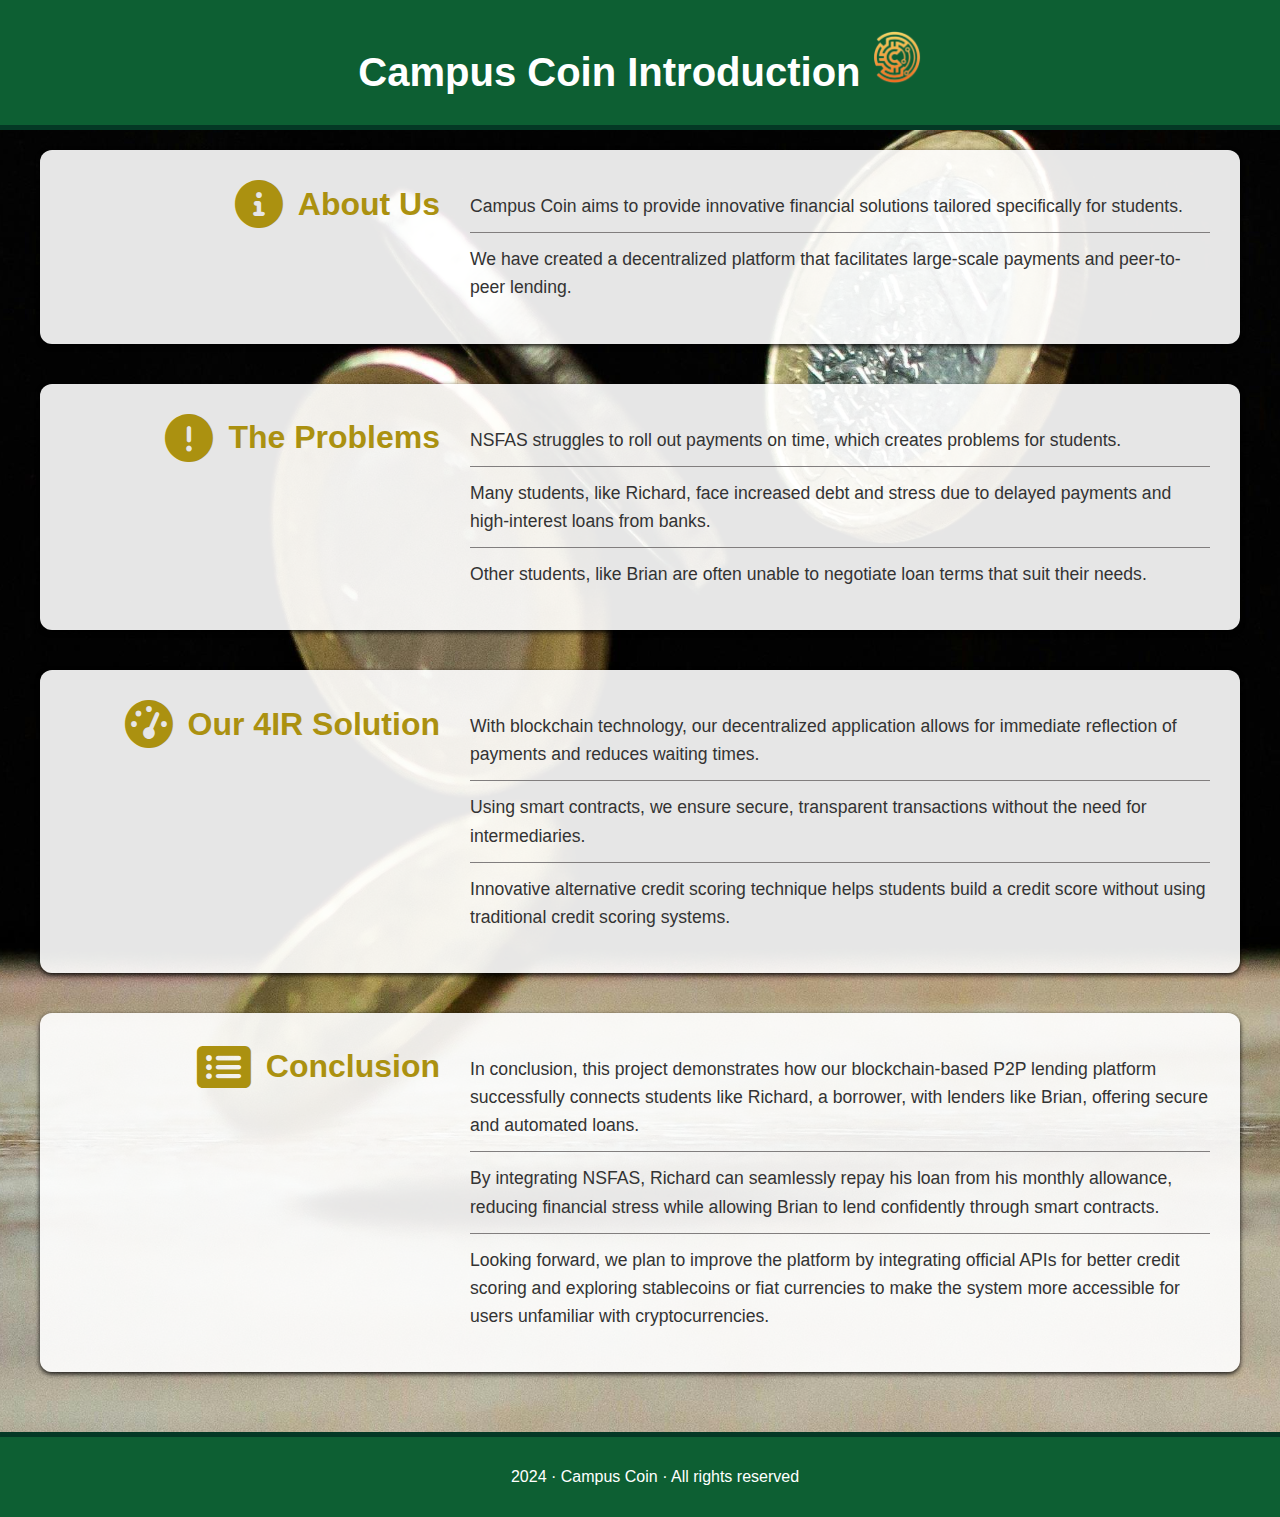
<file: index.html>
<!DOCTYPE html>
<html lang="en">

<head>
    <meta charset="UTF-8">
    <meta name="viewport" content="width=device-width, initial-scale=1.0">
    <title>Campus Coin</title>
    <link rel="stylesheet" href="style.css">
    <link rel="stylesheet" href="https://cdnjs.cloudflare.com/ajax/libs/font-awesome/6.0.0-beta3/css/all.min.css">
</head>

<body>
    <header>
        <h1>Campus Coin Introduction <img src="logo.png" alt="logo" class="logo-icon" width="50"></h1>
    </header>
    <main>
        <section class="grid-container">
            <div class="grid-item heading">
                <h2><i class="fas fa-info-circle"></i> About Us</h2>
            </div>
            <div class="grid-item content">
                <ul>
                    <li>Campus Coin aims to provide innovative financial solutions tailored specifically for students.</li>
                    <li>We have created a decentralized platform that facilitates large-scale payments and peer-to-peer lending.</li>
                    <!-- <li>We leverage blockchain technology to create a decentralized platform that facilitates large-scale payments and peer-to-peer lending.</li> -->
                </ul>
            </div>
        </section>

        <section class="grid-container">
            <div class="grid-item heading">
                <h2><i class="fas fa-exclamation-circle"></i> The Problems</h2>
            </div>
            <div class="grid-item content">
                <ul>
                    <li>NSFAS struggles to roll out payments on time, which creates problems for students.</li>
                    <li>Many students, like Richard, face increased debt and stress due to delayed payments and high-interest loans from banks.</li>
                    <li>Other students, like Brian are often unable to negotiate loan terms that suit their needs.</li>
                </ul>
            </div>
        </section>

        <section class="grid-container">
            <div class="grid-item heading">
                <h2><i class="fas fa-tachometer-alt"></i> Our 4IR Solution</h2>
            </div>
            <div class="grid-item content">
                <ul>
                    <li>With blockchain technology, our decentralized application allows for immediate reflection of payments and reduces waiting times.</li>
                    <li>Using smart contracts, we ensure secure, transparent transactions without the need for intermediaries.</li>
                    <li>Innovative alternative credit scoring technique helps students build a credit score without using traditional credit scoring systems.</li>
                    <!-- <li>Students can borrow and lend based on their terms, increasing financial autonomy.</li> -->
                </ul>
            </div>
        </section>

        <!-- <section class="grid-container">
            <div class="grid-item heading">
                <h2><i class="fas fa-star"></i> Core Benefits of the App</h2>
            </div>
            <div class="grid-item content">
                <ul>
                    <li><i class="fas fa-check-circle"></i> <strong>Decentralisation</strong> - Eliminates middlemen, reducing costs.</li>
                    <li><i class="fas fa-lock"></i> <strong>Trust and Transparency</strong> - Transactions are publicly recorded, reducing fraud risk.</li>
                </ul>
            </div>
        </section> -->

        <section class="grid-container">
            <div class="grid-item heading">
                <h2><i class="fas fa-list-alt"></i> Conclusion</h2>
            </div>
            <div class="grid-item content">
                <ul>
                    <li>In conclusion, this project demonstrates how our blockchain-based P2P lending platform successfully connects students like Richard, a borrower, with lenders like Brian, offering secure and automated loans.</li> 
                    <li>By integrating NSFAS, Richard can seamlessly repay his loan from his monthly allowance, reducing financial stress while allowing Brian to lend confidently through smart contracts.</li>
                    <li>Looking forward, we plan to improve the platform by integrating official APIs for better credit scoring and exploring stablecoins or fiat currencies to make the system more accessible for users unfamiliar with cryptocurrencies.</li>
                    <!-- <li>Brian can lend money to Richard with guaranteed repayment and interest, while Richard gains access to needed funds.</li>
                    <li>Both can build a credit rating based on their day-to-day spending patterns, with future enhancements for better risk predictions.</li> -->
                    <!-- <li>We aim to expand globally and adapt to various student funding systems, integrating AI-driven financial guidance.</li> -->
                </ul>
            </div>
        </section>

    </main>
    <footer>
        <p> 2024 &middot; Campus Coin &middot; All rights reserved</p>
    </footer>
</body>

</html>
</file>
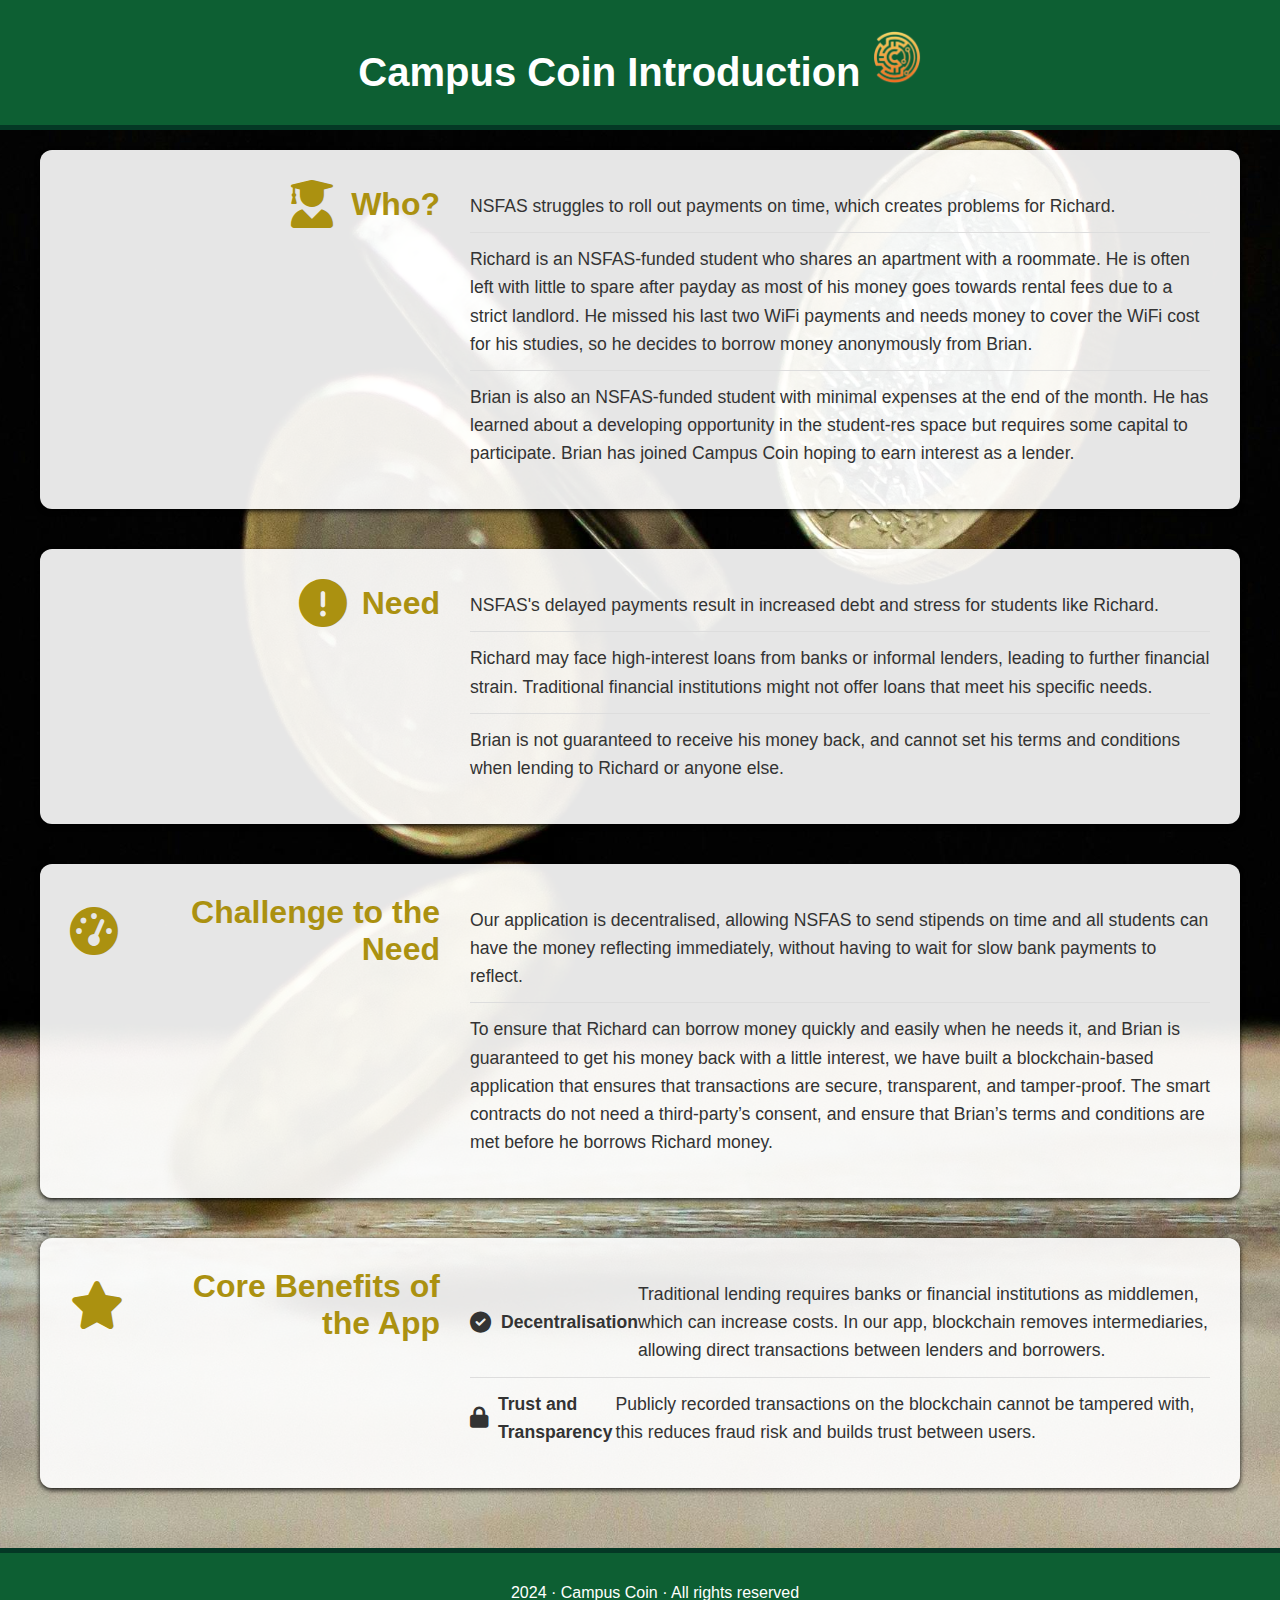
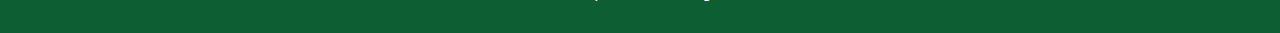
<file: coin.html>
<!DOCTYPE html>
<html lang="en">

<head>
    <meta charset="UTF-8">
    <meta name="viewport" content="width=device-width, initial-scale=1.0">
    <!-- <title>Campus Coin: Innovative Financial Solutions for Students</title> -->
    <title>Campus Coin</title>
    <link rel="stylesheet" href="coin.css">
    <link rel="stylesheet" href="https://cdnjs.cloudflare.com/ajax/libs/font-awesome/6.0.0-beta3/css/all.min.css">
</head>

<body>
    <header>
        <h1>Campus Coin Introduction <img src="logo.png" alt="logo" class="logo-icon" width="50"></h1>
        <!-- <h1>Campus Coin: Innovative Financial Solutions for Students</h1> -->
    </header>
    <main>
        <section class="grid-container">
            <div class="grid-item heading">
                <h2><i class="fas fa-user-graduate"></i> Who?</h2>
            </div>
            <div class="grid-item content">
                <ul>
                    <li>NSFAS struggles to roll out payments on time, which creates problems for Richard.</li>
                    <li>Richard is an NSFAS-funded student who shares an apartment with a roommate. He is often left
                        with little to spare after payday as most of his money goes towards rental fees due to a strict
                        landlord. He missed his last two WiFi payments and needs money to cover the WiFi cost for his
                        studies, so he decides to borrow money anonymously from Brian.</li>
                    <li>Brian is also an NSFAS-funded student with minimal expenses at the end of the month. He has
                        learned about a developing opportunity in the student-res space but requires some capital to
                        participate. Brian has joined Campus Coin hoping to earn interest as a lender.</li>
                </ul>
            </div>
            <!-- <div class="grid-item content">
                <p>NSFAS struggles to roll out payments on time, which creates problems for Richard.</p>
                <p>Richard is an NSFAS-funded student who shares an apartment with a roommate. He is often left with little to spare after payday as most of his money goes towards rental fees due to a strict landlord. He missed his last two WiFi payments and needs money to cover the WiFi cost for his studies, so he decides to borrow money anonymously from Brian.</p>
                <p>Brian is also an NSFAS-funded student with minimal expenses at the end of the month. He has learned about a developing opportunity in the student-res space but requires substantial capital to participate. Brian has joined Campus Coin hoping to earn interest as a lender.</p>
            </div> -->
        </section>

        <section class="grid-container">
            <div class="grid-item heading">
                <h2><i class="fas fa-exclamation-circle"></i> Need</h2>
            </div>
            <div class="grid-item content">
                <ul>
                    <li>NSFAS's delayed payments result in increased debt and stress for students like Richard.</li>
                    <li>Richard may face high-interest loans from banks or informal lenders, leading to further
                        financial strain. Traditional financial institutions might not offer loans that meet his
                        specific needs.</li>
                    <li>Brian is not guaranteed to receive his money back, and cannot set his terms and conditions when
                        lending to Richard or anyone else.</li>
                </ul>
            </div>
            <!-- <div class="grid-item content">
                <p>NSFAS's delays and system exploitation result in increased debt and stress for students like Richard. Richard may face high-interest personal loans from banks or informal lenders, leading to further financial strain. Traditional financial institutions might not offer loans that meet his specific needs.</p>
                <p>Brian lacks guarantees on loan repayments and cannot set his own terms when lending to Richard or others.</p>
            </div> -->
        </section>

        <section class="grid-container">
            <div class="grid-item heading">
                <h2><i class="fas fa-tachometer-alt"></i> Challenge to the Need</h2>
            </div>
            <div class="grid-item content">
                <ul>
                    <li>
                        Our application is decentralised, allowing NSFAS to send stipends on time and all students can
                        have the money reflecting immediately, without having to wait for slow bank payments to reflect.
                    </li>
                    <li>
                        To ensure that Richard can borrow money quickly and easily when he needs it, and Brian is
                        guaranteed to get his money back with a little interest, we have built a blockchain-based
                        application that ensures that transactions are secure, transparent, and tamper-proof. The smart
                        contracts do not need a third-party’s consent, and ensure that Brian’s terms and conditions are
                        met before he borrows Richard money.
                    </li>
                </ul>
            </div>
        </section>

        <section class="grid-container">
            <div class="grid-item heading">
                <h2><i class="fas fa-star"></i> Core Benefits of the App</h2>
            </div>
            <div class="grid-item content">
                <ul>
                    <li><i class="fas fa-check-circle"></i> <strong>Decentralisation</strong> Traditional lending requires banks or financial institutions as middlemen, which can increase costs. In our app, blockchain removes intermediaries, allowing direct transactions between lenders and borrowers.</li>
                    <!-- <li><i class="fas fa-globe"></i> <strong>Increased Accessibility</strong> Blockchain-based platform
                        enables global access, providing more opportunities for obtaining loans irrespective of
                        location.</li> -->
                    <li><i class="fas fa-lock"></i> <strong>Trust and Transparency</strong> Publicly recorded
                        transactions on the blockchain cannot be tampered with, this reduces fraud risk and builds trust between users.</li>
                </ul>
            </div>
        </section>

        <!-- <section class="grid-container">
            <div class="grid-item heading">
                <h2><i class="fas fa-cogs"></i> 4IR Technology Used</h2>
            </div>
            <div class="grid-item content">
                <p>Our solution uses <strong>blockchain technology</strong> and <strong>smart contracts</strong> to
                    provide a secure, transparent, and decentralized platform. Blockchain ensures that all transactions
                    are tamper-proof and transparent, while smart contracts automate agreements between lenders and
                    borrowers, making the process efficient and reliable.</p>
            </div>
        </section> -->
    </main>
    <footer>
        <!-- <p>&copy; 2024 Campus Coin. All rights reserved.</p> -->
        <p> 2024 &middot; Campus Coin &middot; All rights reserved</p>
    </footer>
</body>

</html>
</file>
<file: style.css>
body {
    font-family: 'Segoe UI', Tahoma, Geneva, Verdana, sans-serif;
    margin: 0;
    padding: 0;
    background-color: #f0f2f5;
    color: #333;
    background-image: url('background.jpg');
    background-size: cover;
    background-position: center;
}

header {
    background-color: #0d5f33;
    color: #fff;
    padding: 30px;
    text-align: center;
    border-bottom: 5px solid #043825;
}

header h1 {
    font-size: 2.5em;
    margin: 0;
}

main {
    padding: 20px;
    max-width: 1200px;
    margin: 0 auto;
}

.grid-container {
    display: grid;
    grid-template-columns: 1fr 2fr;
    gap: 30px;
    background-color: rgba(255, 255, 255, 0.9);
    box-shadow: 0 2px 5px rgba(0, 0, 0, 0.9);
    margin-bottom: 40px;
    align-items: start; /* Ensure alignment starts at the top */
}

.grid-item.heading {
    display: flex;
    align-items: center;
    justify-content: flex-end;
    text-align: right;
}

.grid-item.content {
    display: flex;
    align-items: flex-start;
    justify-content: flex-start;
}

.grid-item h2 {
    font-size: 2em;
    color: #ab9110;
    margin: 0;
    padding: 0;
    display: flex;
    align-items: center;
}

.grid-item h2 i {
    font-size: 1.5em;
    margin-right: 15px;
}

section {
    background: #fff;
    border-radius: 12px;
    padding: 30px;
    box-shadow: 0 8px 16px rgba(0,0,0,0.1);
}

section p, section ul {
    font-size: 1.1em;
    line-height: 1.6;
}

ul {
    list-style-type: none;
    padding: 0;
    margin: 0;
}

ul li {
    padding: 12px 0;
    border-bottom: 1px solid rgb(129, 126, 126);
    display: flex;
    align-items: center;
}

ul li i {
    font-size: 1.2em;
    margin-right: 10px;
}

ul li:last-child {
    border-bottom: none;
}

footer {
    background-color: #0d5f33;
    color: #fff;
    text-align: center;
    padding: 15px;
    border-top: 5px solid #043825;
    position: relative;
    bottom: 0;
    width: 100%;
}
</file>
<file: coin.css>
body {
    font-family: 'Segoe UI', Tahoma, Geneva, Verdana, sans-serif;
    margin: 0;
    padding: 0;
    background-color: #f0f2f5;
    color: #333;
    background-image: url('background.jpg');
    background-size: cover;
    background-position: center;
}

header {
    background-color: #0d5f33;
    color: #fff;
    padding: 30px;
    text-align: center;
    border-bottom: 5px solid #043825;
}

header h1 {
    font-size: 2.5em;
    margin: 0;
}

main {
    padding: 20px;
    max-width: 1200px;
    margin: 0 auto;
}

.grid-container {
    display: grid;
    grid-template-columns: 1fr 2fr;
    gap: 30px;
    background-color: rgba(255, 255, 255, 0.9);
    box-shadow: 0 2px 5px rgba(0, 0, 0, 0.9);
    margin-bottom: 40px;
    align-items: start; /* Ensure alignment starts at the top */
}

.grid-item.heading {
    display: flex;
    align-items: center;
    justify-content: flex-end;
    text-align: right;
}

.grid-item.content {
    display: flex;
    align-items: flex-start;
    justify-content: flex-start;
}

.grid-item h2 {
    font-size: 2em;
    color: #ab9110;
    margin: 0;
    padding: 0;
    display: flex;
    align-items: center;
}

.grid-item h2 i {
    font-size: 1.5em;
    margin-right: 15px;
}

section {
    background: #fff;
    border-radius: 12px;
    padding: 30px;
    box-shadow: 0 8px 16px rgba(0,0,0,0.1);
}

section p, section ul {
    font-size: 1.1em;
    line-height: 1.6;
}

ul {
    list-style-type: none;
    padding: 0;
    margin: 0;
}

ul li {
    padding: 12px 0;
    border-bottom: 1px solid #ddd;
    display: flex;
    align-items: center;
}

ul li i {
    font-size: 1.2em;
    margin-right: 10px;
}

ul li:last-child {
    border-bottom: none;
}

footer {
    background-color: #0d5f33;
    color: #fff;
    text-align: center;
    padding: 15px;
    border-top: 5px solid #043825;
    position: relative;
    bottom: 0;
    width: 100%;
}
</file>
